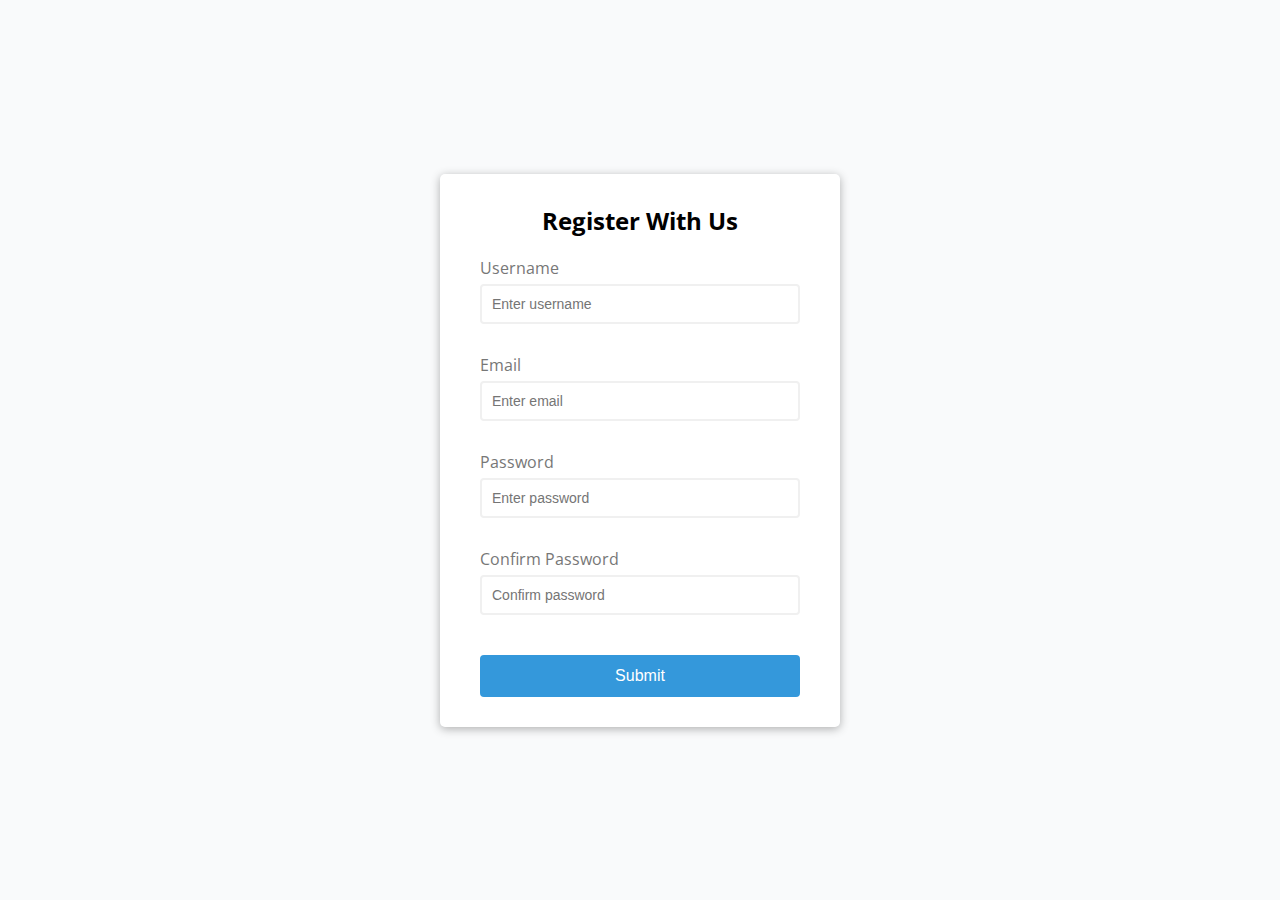
<file: 01. Form Validation/index.html>
<!DOCTYPE html>
<html lang="en">
<head>
    <meta charset="UTF-8">
    <meta name="viewport" content="width=device-width, initial-scale=1.0">
    <!-- STYLESHEET -->
    <link rel="stylesheet" href="style.css">
    <title>Form Validator</title>
</head>
<body>
    <div class="container">
        <form id="form" class="form">
            <h2>Register With Us</h2>
            <div class="form-control">
                <label for="username">Username</label>
                <input type="text" id="username" placeholder="Enter username" autocomplete="on">
                <small>Hello</small>
            </div>
            <div class="form-control">
                <label for="email">Email</label>
                <input type="text" id="email" placeholder="Enter email">
                <small></small>
            </div>
            <div class="form-control">
                <label for="password">Password</label>
                <input type="password" id="password" placeholder="Enter password" autocomplete="on">
                <small></small>
            </div>
            <div class="form-control">
                <label for="password2">Confirm Password</label>
                <input type="password" id="password2" placeholder="Confirm password" autocomplete="on">
                <small></small>
            </div>
            <button type="submit">Submit</button>
        </form>
    </div>


    <!-- SCRIPT -->
    <script src="main.js"></script>
</body>
</html>
</file>
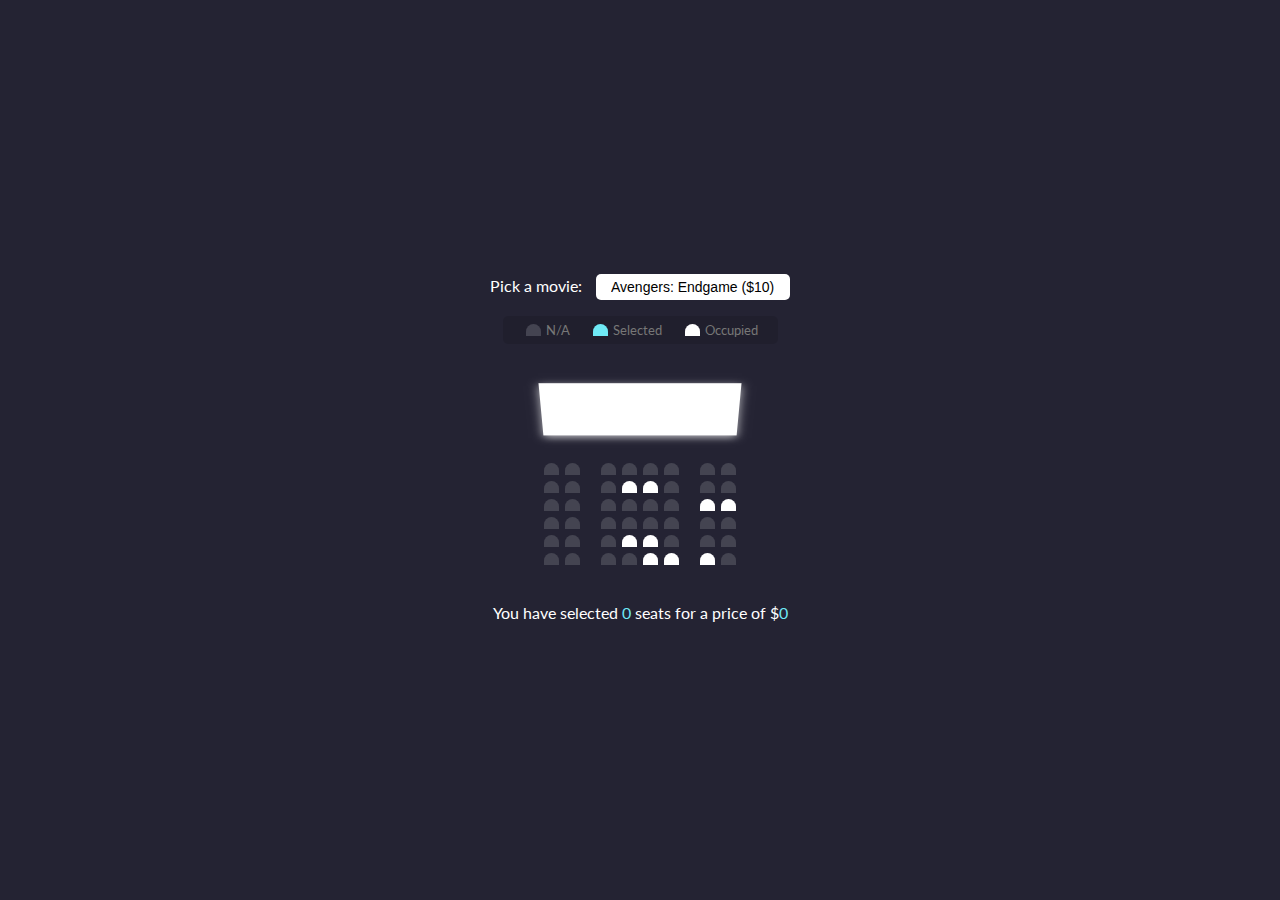
<file: 02. Movie Seat Booking  DOM & Local Storage/index.html>
<!DOCTYPE html>
<html lang="en">
<head>
    <meta charset="UTF-8">
    <meta name="viewport" content="width=device-width, initial-scale=1.0">
    <link rel="stylesheet" href="style.css">
    <title>Movie Seat Booking</title>
</head>
<body>
    <div class="movie-container">
        <label>Pick a movie:</label>
        <select id="movie">
            <option value="10">Avengers: Endgame ($10)</option>
            <option value="12">Joker ($12)</option>
            <option value="8">Toy Story 4 ($8)</option>
            <option value="9">The Lion King ($9)</option>
        </select>
    </div>

    <ul class="showcase">
        <li>
            <div class="seat"></div>
            <small>N/A</small>
        </li>
        <li>
            <div class="seat selected"></div>
            <small>Selected</small>
        </li>
        <li>
            <div class="seat occupied"></div>
            <small>Occupied</small>
        </li>
    </ul>

    <div class="container">
        <div class="screen"></div>

        <div class="row">
            <div class="seat"></div>
            <div class="seat"></div>
            <div class="seat"></div>
            <div class="seat"></div>
            <div class="seat"></div>
            <div class="seat"></div>
            <div class="seat"></div>
            <div class="seat"></div>
        </div>

        <div class="row">
            <div class="seat"></div>
            <div class="seat"></div>
            <div class="seat"></div>
            <div class="seat occupied"></div>
            <div class="seat occupied"></div>
            <div class="seat"></div>
            <div class="seat"></div>
            <div class="seat"></div>
        </div>

        <div class="row">
            <div class="seat"></div>
            <div class="seat"></div>
            <div class="seat"></div>
            <div class="seat"></div>
            <div class="seat"></div>
            <div class="seat"></div>
            <div class="seat occupied"></div>
            <div class="seat occupied"></div>
        </div>

        <div class="row">
            <div class="seat"></div>
            <div class="seat"></div>
            <div class="seat"></div>
            <div class="seat"></div>
            <div class="seat"></div>
            <div class="seat"></div>
            <div class="seat"></div>
            <div class="seat"></div>
        </div>

        <div class="row">
            <div class="seat"></div>
            <div class="seat"></div>
            <div class="seat"></div>
            <div class="seat occupied"></div>
            <div class="seat occupied"></div>
            <div class="seat"></div>
            <div class="seat"></div>
            <div class="seat"></div>
        </div>

        <div class="row">
            <div class="seat"></div>
            <div class="seat"></div>
            <div class="seat"></div>
            <div class="seat"></div>
            <div class="seat occupied"></div>
            <div class="seat occupied"></div>
            <div class="seat occupied"></div>
            <div class="seat"></div>
        </div>
    </div>

    <p class="text">You have selected <span id="count">0</span> seats for a price of $<span id="total">0</span></p>

    <!-- SCRIPT -->
    <script src="main.js"></script>
</body>
</html>
</file>
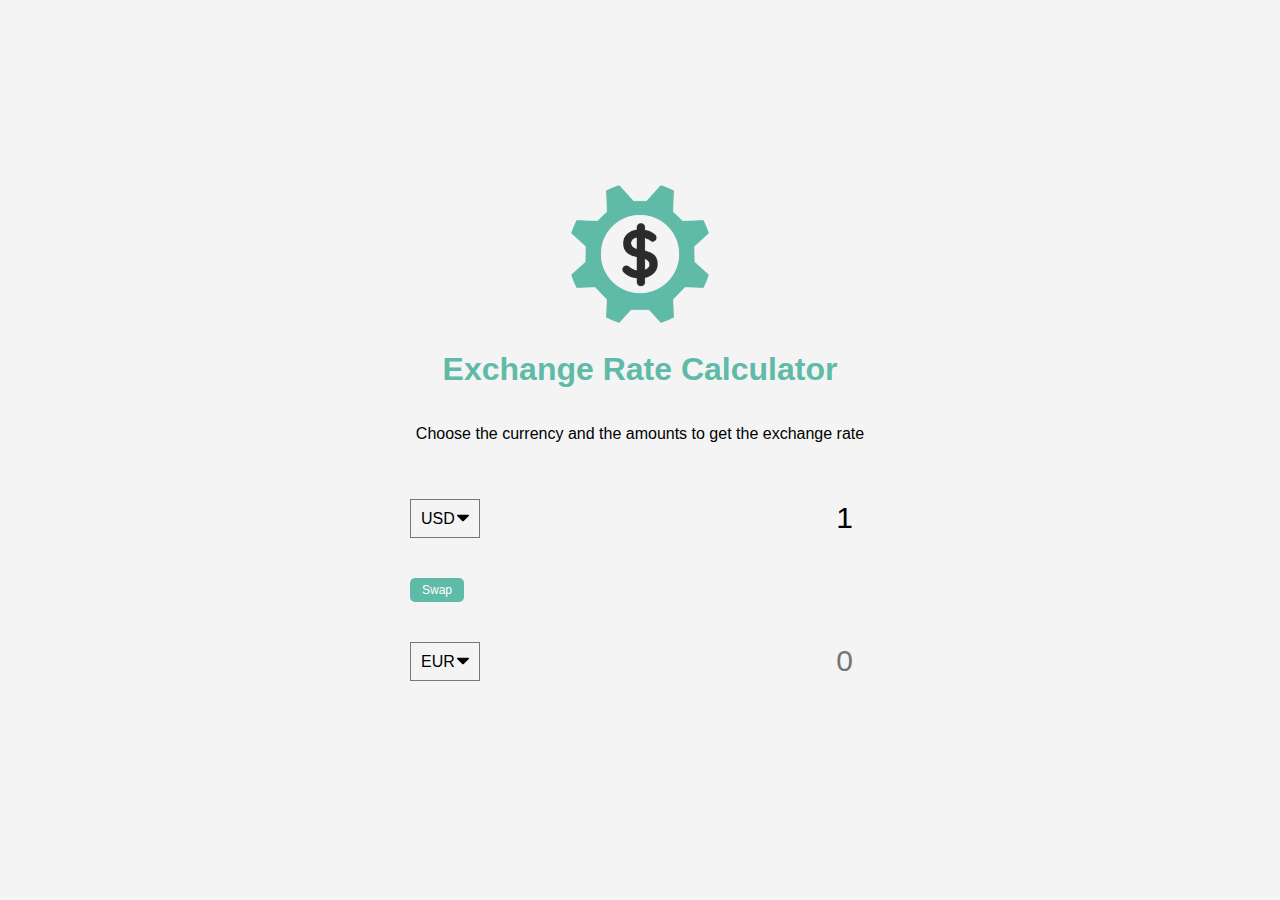
<file: 04. Exchange Rate Calculator  Fetch & JSON Intro/index.html>
<!DOCTYPE html>
<html lang="en">
<head>
    <meta charset="UTF-8">
    <meta name="viewport" content="width=device-width, initial-scale=1.0">
    <title>Exchange Rate Calculator</title>
    <link rel="stylesheet" href="style.css">
</head>
<body>
    <img src="images/money.png" class="money-img" alt="">
    <h1>Exchange Rate Calculator</h1>
    <p>Choose the currency and the amounts to get the exchange rate</p>

    <div class="container">
        <div class="currency">
            <select id="currency-one">
                <option value="AED">AED</option>
                <option value="ARS">ARS</option>
                <option value="AUD">AUD</option>
                <option value="BGN">BGN</option>
                <option value="BAN">BAN</option>
                <option value="BRL">BRL</option>
                <option value="BSD">BSD</option>
                <option value="CAD">CAD</option>
                <option value="CHF">CHF</option>
                <option value="CLP">CLP</option>
                <option value="CNY">CNY</option>
                <option value="COP">COP</option>
                <option value="CZK">CZK</option>
                <option value="DKK">DKK</option>
                <option value="DOP">DOP</option>
                <option value="EGP">EGP</option>
                <option value="EUR">EUR</option>
                <option value="FJD">FJD</option>
                <option value="GBP">GBP</option>
                <option value="GTQ">GTQ</option>
                <option value="HKD">HKD</option>
                <option value="HRK">HRK</option>
                <option value="HUF">HUF</option>
                <option value="IDR">IDR</option>
                <option value="ILS">ILS</option>
                <option value="INR">INR</option>
                <option value="ISK">ISK</option>
                <option value="JPY">JPY</option>
                <option value="KRW">KRW</option>
                <option value="KZT">KZT</option>
                <option value="MXN">MXN</option>
                <option value="MYR">MYR</option>
                <option value="NOK">NOK</option>
                <option value="NZD">NZD</option>
                <option value="PAB">PAB</option>
                <option value="PEN">PEN</option>
                <option value="PHP">PHP</option>
                <option value="PKR">PKR</option>
                <option value="PLN">PLN</option>
                <option value="PYG">PYG</option>
                <option value="RON">RON</option>
                <option value="RUB">RUB</option>
                <option value="SAR">SAR</option>
                <option value="SEK">SEK</option>
                <option value="SGD">SGD</option>
                <option value="THB">THB</option>
                <option value="TRY">TRY</option>
                <option value="TWD">TWD</option>
                <option value="UAH">UAH</option>
                <option value="USD" selected>USD</option>
                <option value="UYU">UYU</option>
                <option value="VND">VND</option>
                <option value="ZAR">ZAR</option>
            </select>
            <input type="number" id="amount-one" placeholder="0" value="1">
        </div>

        <div class="swap-rate-container">
            <button class="btn" id="swap">Swap</button>
            <div class="rate" id="rate"></div>
        </div>

        <div class="currency">
            <select id="currency-two">
                <option value="AED">AED</option>
                <option value="ARS">ARS</option>
                <option value="AUD">AUD</option>
                <option value="BGN">BGN</option>
                <option value="BRL">BRL</option>
                <option value="BSD">BSD</option>
                <option value="CAD">CAD</option>
                <option value="CHF">CHF</option>
                <option value="CLP">CLP</option>
                <option value="CNY">CNY</option>
                <option value="COP">COP</option>
                <option value="CZK">CZK</option>
                <option value="DKK">DKK</option>
                <option value="DOP">DOP</option>
                <option value="EGP">EGP</option>
                <option value="EUR" selected>EUR</option>
                <option value="FJD">FJD</option>
                <option value="GBP">GBP</option>
                <option value="GTQ">GTQ</option>
                <option value="HKD">HKD</option>
                <option value="HRK">HRK</option>
                <option value="HUF">HUF</option>
                <option value="IDR">IDR</option>
                <option value="ILS">ILS</option>
                <option value="INR">INR</option>
                <option value="ISK">ISK</option>
                <option value="JPY">JPY</option>
                <option value="KRW">KRW</option>
                <option value="KZT">KZT</option>
                <option value="MXN">MXN</option>
                <option value="MYR">MYR</option>
                <option value="NOK">NOK</option>
                <option value="NZD">NZD</option>
                <option value="PAB">PAB</option>
                <option value="PEN">PEN</option>
                <option value="PHP">PHP</option>
                <option value="PKR">PKR</option>
                <option value="PLN">PLN</option>
                <option value="PYG">PYG</option>
                <option value="RON">RON</option>
                <option value="RUB">RUB</option>
                <option value="SAR">SAR</option>
                <option value="SEK">SEK</option>
                <option value="SGD">SGD</option>
                <option value="THB">THB</option>
                <option value="TRY">TRY</option>
                <option value="TWD">TWD</option>
                <option value="UAH">UAH</option>
                <option value="USD">USD</option>
                <option value="UYU">UYU</option>
                <option value="VND">VND</option>
                <option value="ZAR">ZAR</option>
            </select>
            <input type="number" id="amount-two" placeholder="0">
        </div>
    </div>

    <!-- SCRIPT -->
    <script src="main.js"></script>
</body>
</html>
</file>
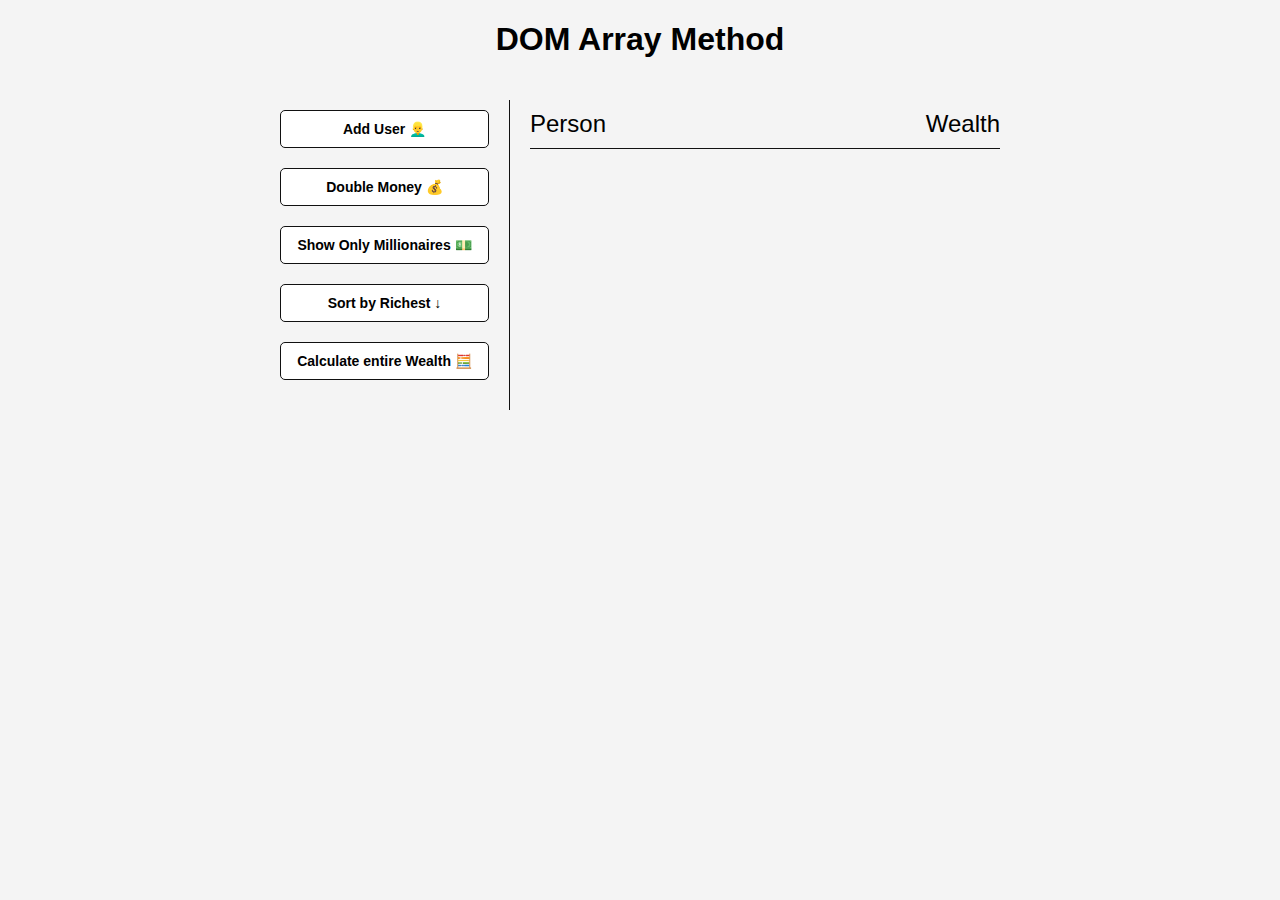
<file: 05. DOM Array Methods  forEach, map, filter, sort, reduce/index.html>
<!DOCTYPE html>
<html lang="en">
<head>
    <meta charset="UTF-8">
    <meta name="viewport" content="width=device-width, initial-scale=1.0">
    <title>DOM Array Method</title>
    <link rel="stylesheet" href="style.css">
</head>
<body>
    <h1>DOM Array Method</h1>

    <div class="container">
        <aside>
            <button id="add-user">Add User 👱‍♂️</button>
            <button id="double">Double Money 💰</button>
            <button id="show-millionaires">Show Only Millionaires 💵</button>
            <button id="sort">Sort by Richest ↓</button>
            <button id="calculate-wealth">Calculate entire Wealth 🧮</button>
        </aside>

        <main id="main">
            <h2><strong>Person</strong> Wealth</h2>
        </main>
    </div>
    
    <!-- SCRIPT -->
    <script src="main.js"></script>
</body>
</html>
</file>
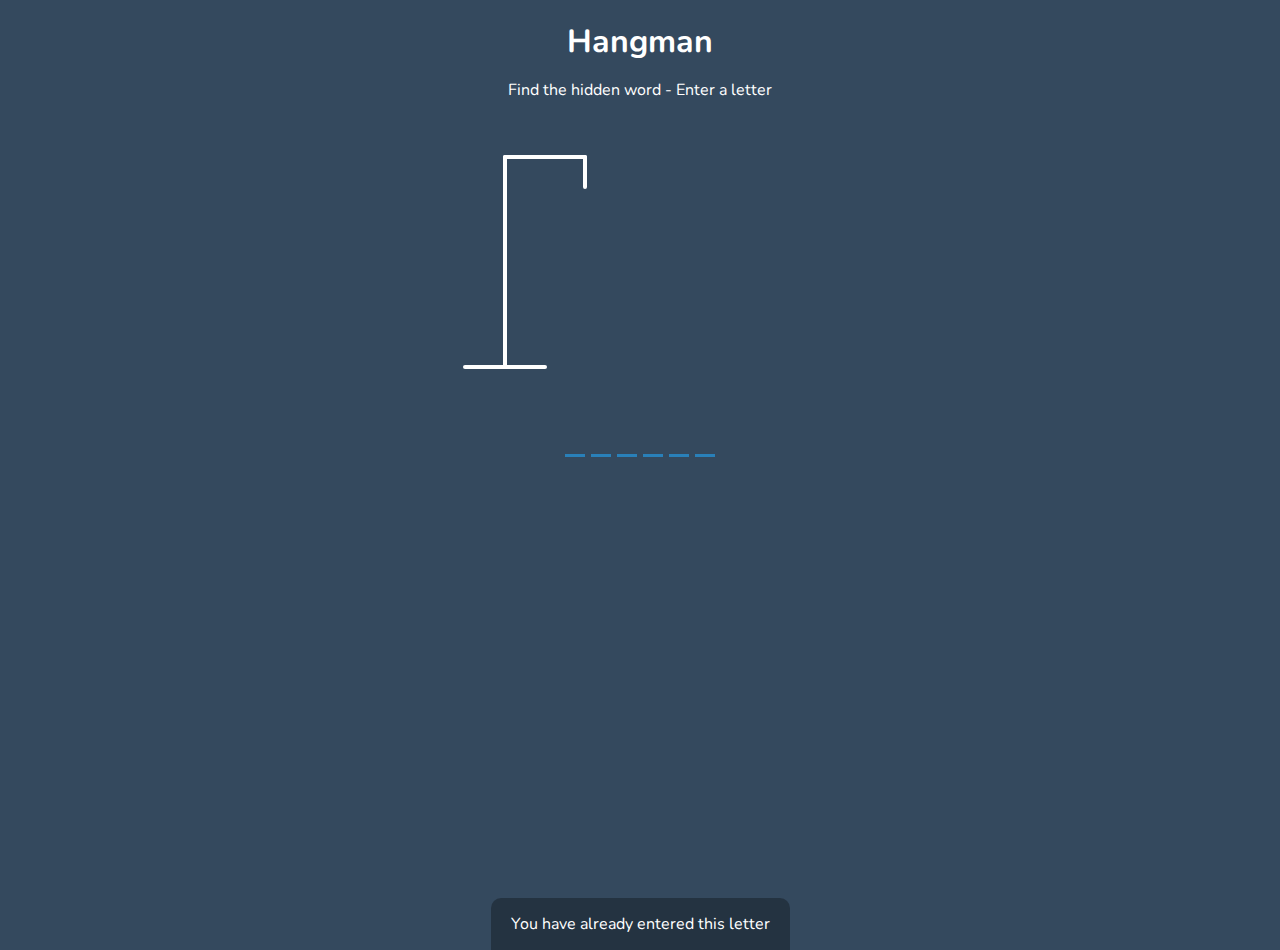
<file: 07. Hangman Game  DOM, SVG, Events/index.html>
<!DOCTYPE html>
<html lang="en">
<head>
    <meta charset="UTF-8">
    <meta name="viewport" content="width=device-width, initial-scale=1.0">
    <title>Draw Hangman With SVG</title>
    <link rel="stylesheet" href="style.css">
</head>
<body>
    <h1>Hangman</h1>
    <p>Find the hidden word - Enter a letter</p>
    <div class="game-container">
        <svg height="250" width="200" class="figure-container">
            <!-- ROD -->
            <line x1="60" y1="20" x2="140" y2="20" />
            <line x1="140" y1="20" x2="140" y2="50" />
            <line x1="60" y1="20" x2="60" y2="230" />
            <line x1="20" y1="230" x2="100" y2="230" />

            <!-- HEAD -->
            <circle cx="140" cy="70" r="20" class="figure-part" />

            <!-- BODY -->
            <line x1="140" y1="90" x2="140" y2="150" class="figure-part" />

            <!-- ARMS -->
            <line x1="140" y1="120" x2="120" y2="100" class="figure-part" />
            <line x1="140" y1="120" x2="160" y2="100" class="figure-part" />

            <!-- LEGS -->
            <line x1="140" y1="150" x2="120" y2="180" class="figure-part" />
            <line x1="140" y1="150" x2="160" y2="180" class="figure-part" />
        </svg>

        <div class="wrong-letters-container">
            <div id="wrong-letters"></div>
        </div>

        <div class="word" id="word"></div>
    </div>

    <!-- CONTAINTER FOR FILAL MESSAGE -->
    <div class="popup-container" id="popup-container">
        <div class="popup">
            <h2 id="final-message"></h2>
            <button id="play-button">Play Again</button>
        </div>
    </div>

    <!-- NOTIFICATION -->
    <div class="notification-container" id="notification-container">
        <p>You have already entered this letter</p>
    </div>


    <!-- SCRIPT -->
    <script src="main.js"></script>
</body>
</html>
</file>
<file: 01. Form Validation/style.css>
/* GOOGLE FONT */
@import url('https://fonts.googleapis.com/css2?family=Open+Sans&display=swap');

:root {
    --success-color: #2ecc71;
    --error-color: #e74c3c;
    --grey-color: #777777;
    --blues-color: #3498db;
}

* {
    box-sizing: border-box;
}

body {
    background-color: #f9fafb;
    font-family: 'Open Sans', sans-serif;
    display: flex;
    align-items: center;
    justify-content: center;
    min-height: 100vh;
    margin: 0;
}

.container {
    background-color: #fff;
    border-radius: 5px;
    box-shadow: 0 2px 10px rgba(0, 0, 0, 0.3);
    width: 400px;
}

h2 {
    text-align: center;
    margin: 0 0 20px;
}

.form {
    padding: 30px 40px;

}

.form-control {
    margin-bottom: 10px;
    padding-bottom: 20px;
    position: relative;
}

.form-control label {
    color: var(--grey-color);
    display: block;
    margin-bottom: 5px;
}

.form-control input {
    border: solid 2px #f0f0f0;
    border-radius: 4px;
    display: block;
    width: 100%;
    padding: 10px;
    font-size: 14px;
}

.form-control input:focus {
    outline: 0;
    border-color: var(--grey-color);
}

.form-control.success input {
    border-color: var(--success-color);
}

.form-control.error input {
    border-color: var(--error-color);
}

.form-control small {
    color: var(--error-color);
    position: absolute;
    bottom: 0;
    left: 0;
    visibility: hidden;
}

.form-control.error small {
    visibility: visible;
}


.form button {
    cursor: pointer;
    background-color: var(--blues-color);
    border: solid 2px var(--blues-color);
    border-radius: 4px;
    color: #fff;
    display: block;
    font-size: 16px;
    padding: 10px;
    margin-top: 20px;
    width: 100%
}
</file>
<file: 02. Movie Seat Booking  DOM & Local Storage/style.css>
@import url('https://fonts.googleapis.com/css2?family=Lato&display=swap');

* {
    box-sizing: border-box;
}

body {
    background-color: #242333;
    color: #fff;
    display: flex;
    flex-direction: column;
    align-items: center;
    justify-content: center;
    height: 100vh;
    font-family: 'Lato', sans-serif;
    margin: 0;
}

.movi-container {
    margin: 20px 0;
}

.movie-container select {
    background-color: #fff;
    border: 0;
    border-radius: 5px;
    font-size: 14px;
    margin-left: 10px;
    padding: 5px 15px 5px 15px;
    -moz-appearance: none;
    -webkit-appearance: none;
    appearance: none;
}

.container {
    perspective: 1000px;
    margin-bottom: 30px;
}

.seat {
    background-color: #444451;
    height: 12px;
    width: 15px;
    margin: 3px;
    border-top-left-radius: 10px;
    border-top-right-radius: 10px;
}

.seat.selected {
    background-color: #6feaf6;
}

.seat.occupied {
    background-color: #fff;
}

.seat:nth-of-type(2) {
    margin-right: 18px;
}

.seat:nth-last-of-type(2) {
    margin-left: 18px;
}

.seat:not(.occupied):hover {
    cursor: pointer;
    transform: scale(1.2);
}

.showcase .seat:not(.occupied):hover {
    cursor: default;
    transform: scale(1);
}

.showcase {
    background-color: rgba(0, 0, 0, 0.1);
    padding: 5px 10px;
    border-radius: 5px;
    color: #777;
    list-style-type: none;
    display: flex;
    justify-content: space-between;
}

.showcase li {
    display: flex;
    align-items: center;
    justify-content: center;
    margin: 0 10px;
}

.showcase li small {
    margin-left: 2px;
}

.row {
    display: flex;
}

.screen {
    background-color: #fff;
    height: 70px;
    width: 100%;
    margin: 15px 0;
    transform: rotateX(-45deg);
    box-shadow: 0 3px 10px rgba(255, 255, 255, 0.7);
}

p.text {
    margin: 5px 0;
}

p.text span {
    color: #6feaf6;
}
</file>
<file: 04. Exchange Rate Calculator  Fetch & JSON Intro/style.css>
:root {
    --primary-color: #5fbaa7;
}

* {
    box-sizing: border-box;
}

body {
    font-family: Arial, Helvetica, sans-serif;
    background: #f4f4f4;
    display: flex;
    flex-direction: column;
    align-items: center;
    justify-content: center;
    height: 100vh;
    margin: 0;
    padding: 20px;
}

h1 {
    color: var(--primary-color);
}

.btn {
    color: #fff;
    background: var(--primary-color);
    cursor: pointer;
    border-radius: 5px;
    font-size: 12px;
    padding: 5px 12px;
    border: 0;
}

.money-img {
    width: 150px;
}

.currency {
    padding: 40px 0;
    display: flex;
    align-items: center;
    justify-content: space-between;
}

.currency select {
    padding: 10px 20px 10px 10px;
    -moz-appearance: none;
    -webkit-appearance: none;
    appearance: none;
    border: solie 1px #dedede;
    font-size: 16px;
    background: transparent;
    background-image: url('data:image/svg+xml;charset=US-ASCII,%3Csvg%20xmlns%3D%22http%3A%2F%2Fwww.w3.org%2F2000%2Fsvg%22%20width%3D%22292.4%22%20height%3D%22292.4%22%3E%3Cpath%20fill%3D%22%20000002%22%20d%3D%22M287%2069.4a17.6%2017.6%200%200%200-13-5.4H18.4c-5%200-9.3%201.8-12.9%205.4A17.6%2017.6%200%200%200%200%2082.2c0%205%201.8%209.3%205.4%2012.9l128%20127.9c3.6%203.6%207.8%205.4%2012.8%205.4s9.2-1.8%2012.8-5.4L287%2095c3.5-3.5%205.4-7.8%205.4-12.8%200-5-1.9-9.2-5.5-12.8z%22%2F%3E%3C%2Fsvg%3E');
    background-position: right 10px top 50%, 0, 0;
    background-size: 12px auto, 100%;
    background-repeat: no-repeat;
}

.currency input {
    border: 0;
    background: transparent;
    font-size: 30px;
    text-align: right;
}

.swap-rate-container {
    display: flex;
    align-items: center;
    justify-content: space-between;
}

.rate {
    color: var(--primary-color);
    font-size: 14px;
    padding: 0 10px;
}

select:focus, input:focus, button:focus {
    outline: 0;
}

@media(max-width: 600px) {
    .currenty input {
        width: 200px;
    }
}
</file>
<file: 05. DOM Array Methods  forEach, map, filter, sort, reduce/style.css>
* {
    box-sizing: border-box;
}

body {
    background: #f4f4f4;
    font-family: Arial, Helvetica, sans-serif;
    display: flex;
    flex-direction: column;
    align-items: center;
    min-height: 100vh;
    margin: 0;
}

.container {
    display: flex;
    padding: 20px;
    margin: 0 auto;
    max-width: 100%;
    width: 800px;
}

aside {
    padding: 10px 20px;
    width: 250px;
    border-right: solid 1px #111;
}

button {
    background: #fff;
    border: solid 1px #111;
    border-radius: 5px;
    cursor: pointer;
    display: block;
    width: 100%;
    padding: 10px;
    margin-bottom: 20px;
    font-weight: bold;
    font-size: 14px;
}

main {
    flex: 1;
    padding: 10px 20px;
}

h2 {
    border-bottom: solid 1px #111;
    padding-bottom: 10px;
    display: flex;
    justify-content: space-between;
    font-weight: 300;
    margin: 0 0 20px;
}

h3 {
    background-color: #fff;
    border-bottom: solid 1px #111;
    padding: 10px;
    display: flex;
    justify-content: space-between;
    font-weight: 300;
    margin: 20px 0 0;
}

.person {
    display: flex;
    justify-content: space-between;
    font-size: 20px;
    margin-bottom: 10px;
}

@media (max-width: 500px) {
    button {
        font-size: 12px;
        width: 90%;
    }
    h2 {
        font-size: 16px;
    }
}
</file>
<file: 07. Hangman Game  DOM, SVG, Events/style.css>
@import url('https://fonts.googleapis.com/css2?family=Nunito&display=swap');

* {
    box-sizing: border-box;
}

body {
    background-color: #34495e;
    color: #fff;
    font-family: 'Nunito', sans-serif;
    display: flex;
    flex-direction: column;
    align-items: center;
    margin: 0;
    overflow: hidden;
}

h1 {
    margin: 20px 0 0;
}

.figure-container {
    fill: transparent;
    stroke: #fff;
    stroke-width: 4px;
    stroke-linecap: round;
}

.figure-part {
    display: none;
}

.game-container {
    padding: 20px 30px;
    position: relative;
    margin: auto;
    height: 350px;
    width: 450px;
}

.wrong-letters-container {
    position: absolute;
    top: 20px;
    right: 20px;
    display: flex;
    flex-direction: column;
    text-align: right;
}

.wrong-letters-container p {
    margin: 0 0 5px;
}

.wrong-letters-container span {
    font-size: 24px;
}

.word {
    display: flex;
    position: absolute;
    bottom: 10px;
    left: 50%;
    transform: translateX(-50%);
}

.letter {
    border-bottom: solid 3px #2980b9;
    display: inline-flex;
    font-size: 30px;
    align-items: center;
    justify-content: center;
    margin: 0 3px;
    height: 50px;
    width: 20px;
}

.popup-container {
    background-color: rgba(0, 0, 0, 0.3);
    position: fixed;
    top: 0;
    bottom: 0;
    left: 0;
    right: 0;
    /* display: flex; */
    align-items: center;
    justify-content: center;
    display: none;
}

.popup {
    background: #2980b9;
    border-radius: 5px;
    box-shadow: 0 15px 3px rgba(0, 0, 0, 0.1);
    padding: 20px;
    text-align: center;
}

.popup button {
    cursor: pointer;
    background-color: #fff;
    color: #2980b9;
    border: 0;
    margin-top: 20px;
    padding: 12px 20px;
    font-size: 16px;
}

.popup button:active {
    transform: scale(0.98);
}

.popup button:focus {
    outline: 0;
}

.notification-container {
    background-color: rgba(0, 0, 0, 0.3);
    border-radius: 10px 10px 0 0;
    padding: 15px 20px;
    position: absolute;
    bottom: -50px;
    transition: transform 0.3s ease-in-out;
}

.notification-container p {
    margin: 0;
}

.notification-container.show {
    transform: translateY(-50px);
}
</file>
